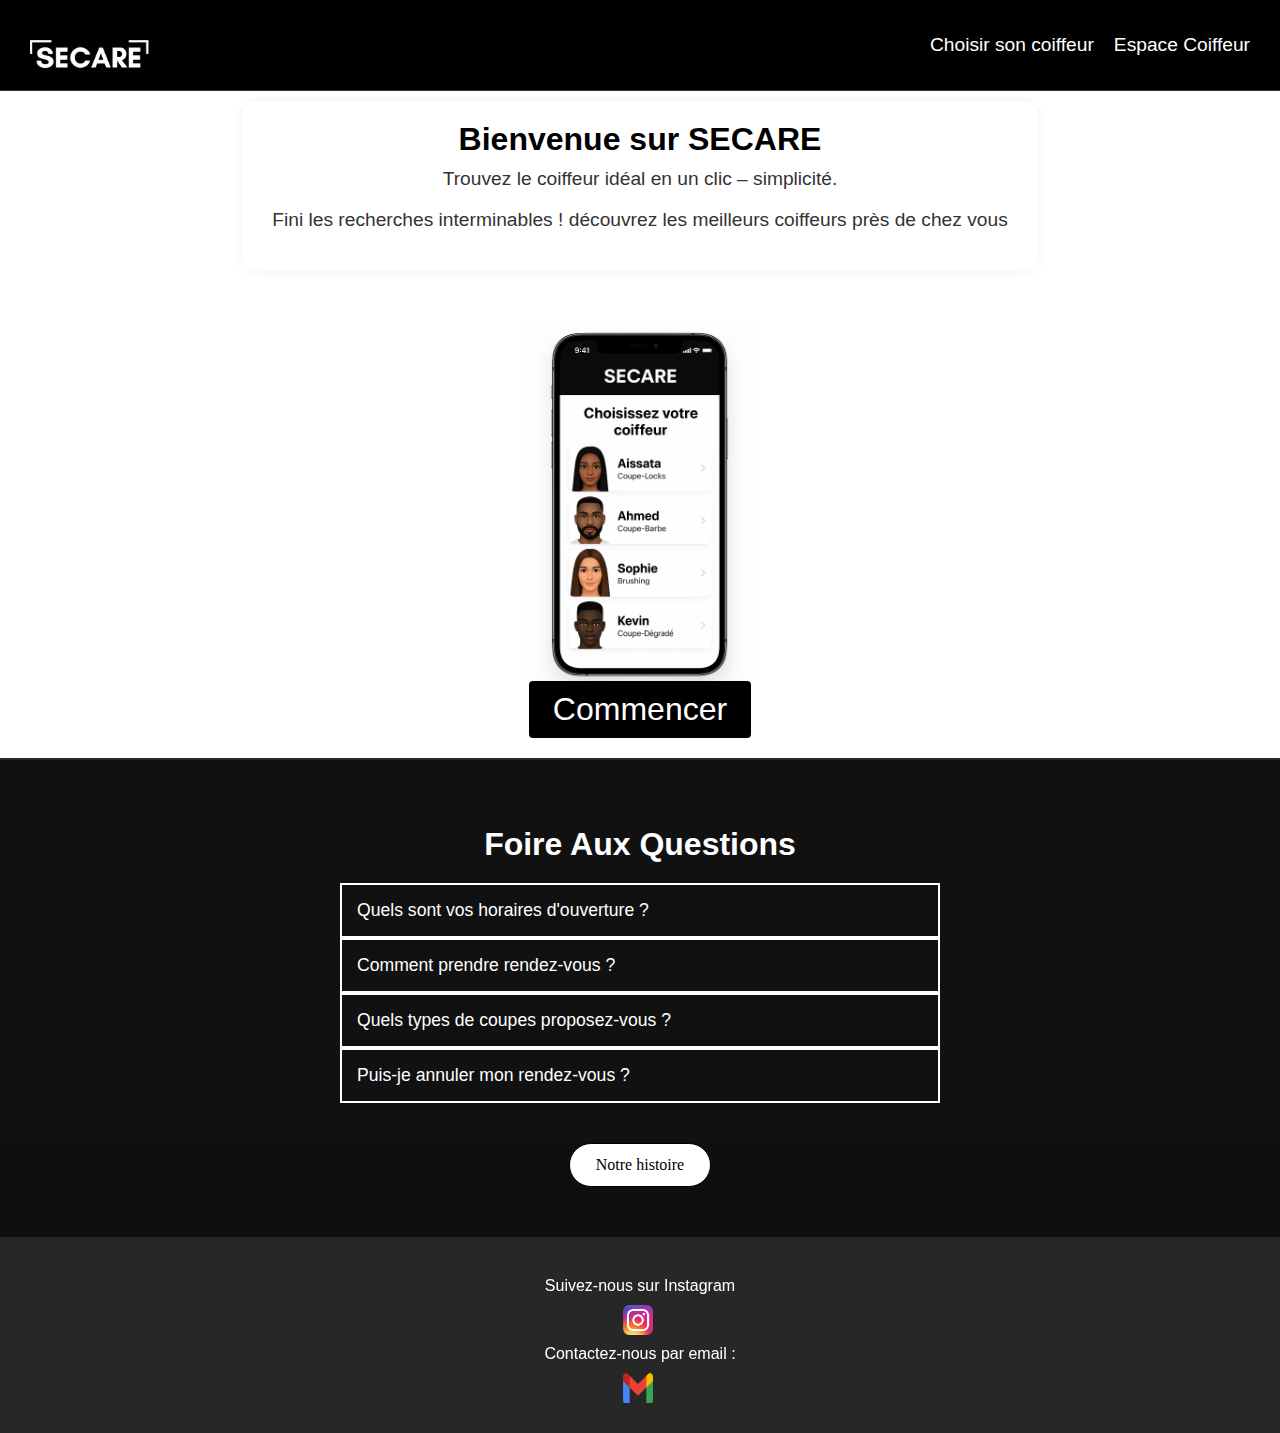
<file: index.html>
<!DOCTYPE html>
<html lang="fr">
<head>
  <meta charset="UTF-8">
  <meta name="viewport" content="width=device-width, initial-scale=1.0">
  <title>SECARE - Salon de Coiffure</title>
  <link rel="stylesheet" href="styles/global.css">
  <link rel="stylesheet" href="styles/style.css">
  <link rel="icon" type="image logo" href="picture/mini logo.png">

</head>
<body>

  <header>
    <img src="picture/logoof.jpg" alt="Logo SECARE" class="logo">
    <nav>
      <a href="coiffeurChoise.html">Choisir son coiffeur </a>
      <a href="logincoiffeur.html">Espace Coiffeur</a>
      
      
    </nav>
  </header>

<section class="hero">
  <div class="hero-text">
    <h1>Bienvenue sur <strong>SECARE</strong></h1>
    <p>Trouvez le coiffeur idéal en un clic – simplicité.
    <p>Fini les recherches interminables ! découvrez  les meilleurs coiffeurs près de chez vous</p>
    
    </p>
  </div>

  <img src="picture/mobile.png" alt="Aperçu SECARÉ" class="phone-image" />

  <a href="coiffeurChoise.html"><button class="cta">Commencer</button></a>
  
</section>



 




  

  <!-- FAQ -->
  <section class="faq">
    <h2>Foire Aux Questions</h2>
    <div class="faq-item">
      <button class="faq-question">Quels sont vos horaires d'ouverture ?</button>
      <div class="faq-answer">
        <p>Nous sommes ouverts du lundi au samedi, de 9h00 à 19h00.</p>
      </div>
    </div>
    <div class="faq-item">
      <button class="faq-question">Comment prendre rendez-vous ?</button>
      <div class="faq-answer">
        <p>Vous pouvez réserver directement en ligne via notre site.</p>
      </div>
    </div>
    <div class="faq-item">
      <button class="faq-question">Quels types de coupes proposez-vous ?</button>
      <div class="faq-answer">
        <p>Dégradés, tresses, personnalisées, colorations, etc.</p>
      </div>
    </div>
    <div class="faq-item">
      <button class="faq-question">Puis-je annuler mon rendez-vous ?</button>
      <div class="faq-answer">
        <p>Oui, jusqu’à 24h avant l’horaire prévu.</p>
      </div>
    </div>
  </section>
  <a href="story.html" class="story-link">Notre histoire</a>


  <!-- FOOTER -->
  <footer>
    <p>Suivez-nous sur Instagram</p>
    <a href="https://www.instagram.com/secare.fr" target="_blank">
      <img src="picture/insta.png" alt="Instagram">
    </a>
    <p>Contactez-nous par email :</p>
    <a href="mailto:contact@secare.com" class="email-btn">
      <img src="picture/gmail.png" alt="Email">
    </a>
  </footer>

  <script src="scripts/script.js"></script>
</body>
</html>
</file>
<file: styles/global.css>
/* ======== BASE GLOBALE ========= */
body {
    margin: 0;
    font-family: 'Montserrat', sans-serif;
    background-color: #0f0f0f;
    color: #fff;
    text-align: center;
  }
  
  a {
    color: #fff;
    text-decoration: none;
  }
  
  /* ======== EN-TÊTE ========= */
  header {
    background: #000;
    padding: 15px 30px;
    display: flex;
    justify-content: space-between;
    align-items: center;
    border-bottom: 1px solid #333;
    flex-wrap: wrap;
  }
  
  .logo {
    width: 120px;
    margin-top: 20px;
  }
  
  nav {
    display: flex;
    flex-wrap: wrap;
    gap: 20px;
    justify-content: center;
  }
  
  nav a {
    font-size: 1.2em;
    position: relative;
  }
  
  nav a::after {
    content: '';
    position: absolute;
    width: 100%;
    height: 2px;
    bottom: -3px;
    left: 0;
    background-color: white;
    transform: scaleX(0);
    transform-origin: bottom right;
    transition: transform 0.3s ease-in-out;
  }
  
  nav a:hover::after {
    transform: scaleX(1);
    transform-origin: bottom left;
  }
  
  /* NAVIGATION - RESPONSIVE FIX */
header {
    flex-wrap: wrap;
  }
  
  nav {
    display: flex;
    flex-wrap: wrap;
    gap: 20px;
    justify-content: center;
    align-items: center;
  }
  
  @media (max-width: 768px) {
    nav {
      flex-direction: row; /* 💡 garde les liens sur la même ligne */
      flex-wrap: wrap;
      gap: 15px;
    }
  
    header {
      flex-direction: column;
      gap: 10px;
      align-items: center;
    }
  }
</file>
<file: styles/style.css>
.hero {
  display: flex;
  flex-direction: column;
  align-items: center;
  justify-content: flex-start;
  min-height: -200vh;
  width: 100vw;
  background-color: #ffffff;
  padding-top: 10px;
  padding-bottom: 20px;
  box-sizing: border-box;
}

.hero-text {
  text-align: center;
  background-color: rgba(255, 255, 255, 0.95);
  padding: 20px 30px;
  border-radius: 16px;
  box-shadow: 0 0 12px rgba(0, 0, 0, 0.06);
  margin-bottom: 30px;
}

.hero-text h1 {
  font-size: 2rem;
  margin: 0;
  color: #000;
}

.hero-text p {
  margin-top: 10px;
  font-size: 1.2rem;
  color: #333;
}



.phone-image {
  max-height: 40vh;
  width: auto;
  margin: 20px auto 0 auto; 
  display: block;
  transform: none;
}

.cta {
  background-color: #000;
  color: #fff;
  padding: 10px 24px;
  font-size: 2rem;
  border: none;
  border-radius: 4px;
  cursor: pointer;
  margin: 0; 
}



/* Notre histoire*/

.histoire{
  position: fixed;
  top: 0;
  left: 0;
  width: 100vw;
  height: 100vh;
  background: url("picture/secare_de_dos_final_bw.jpg") no-repeat center center;
  background-size: cover;
  z-index: -1;
  filter: blur(3px) brightness(0.6); /* effet flou + assombrissement */
}


/* Notre histoire */

.story-link {
  display: inline-block;
  padding: 12px 26px;
  background-color: white;
  color: black;
  border: 1px solid black;
  border-radius: 30px;
  box-shadow: 0 0 0 transparent;
  text-decoration: none;
  font-family: 'Georgia', serif;
  transition: all 0.3s ease;
  
}

.story-link:hover {
  background-color: black;
  color: white;
  box-shadow: 0 4px 10px rgba(0, 0, 0, 0.2);
}











/* ======================== */
/* SECTION FAQ */
/* ======================== */

.faq {
    background: #111;
    padding: 40px 20px;
    text-align: center;
    border-top: 2px solid rgba(255, 255, 255, 0.1);
}

.faq h2 {
    font-size: 2em;
    margin-bottom: 20px;
}

.faq-item {
    margin-bottom: 15px;
    text-align: left;
    max-width: 600px;
    margin: auto;
}

.faq-question {
    width: 100%;
    background: transparent;
    color: white;
    border: 2px solid white;
    padding: 15px;
    font-size: 1.1em;
    cursor: pointer;
    transition: all 0.3s ease-in-out;
    display: block;
    text-align: left;
}

.faq-question:hover {
    background: white;
    color: black;
}

.faq-answer {
    display: none; 
    background: rgba(255, 255, 255, 0.1);
    color: white;
    padding: 10px;
    border-radius: 5px;
    margin-top: 5px;
}

/* ======================== */
/* FOOTER */
/* ======================== */

footer {
    background: rgba(255, 255, 255, 0.1);
    backdrop-filter: blur(10px);
    padding: 30px 20px;
    margin-top: 50px;
}

footer p {
    margin: 10px 0;
}

footer a {
    color: white;
    text-decoration: none;
    display: flex;
    align-items: center;
    justify-content: center;
}

footer img {
    width: 30px;
    height: 30px;
    margin-right: 5px;
}

/* ======================== */
/* RÉSERVATION - PLANNING */
/* ======================== */

.card__body--days,
.card__body--dates {
  display: grid;
  grid-template-columns: repeat(7, 1fr);
  gap: 4px;
  justify-items: center;
  text-align: center;
  margin-bottom: 1rem;
  margin-left: 0; /* centré */
  width: 100%;
  max-width: 100%;
  padding: 0;
  box-sizing: border-box;
}


.card__body--dates li {
  width: 3rem;
  height: 3rem;
  font-size: 1rem;
  border-radius: var(--radius);
  background-color: rgba(255, 255, 255, 0.05);
  transition: background 0.3s ease;
}

.card__body--dates li.selected {
  background-color: rgba(255, 63, 4, 0.637);
  color: white;
}


.slots-container {
  display: grid;
  grid-template-columns: repeat(auto-fit, minmax(120px, 1fr));
  gap: 12px;
  justify-items: center;
  margin: 20px 0;
}

.slot-btn {
  width: 100%;
  padding: 10px;
  font-size: 1rem;
  text-align: center;
  background-color: rgba(255, 255, 255, 0.05);
  color: white;
  border: 1px solid white;
  border-radius: 8px;
  transition: 0.3s;
}

.slot-btn:hover,
.slot-btn.selected {
  background-color: white;
  color: black;
}




/* === CARD CONTAINER === */
.card-header,
.card-body,
.card-footer {
  background-color: #0d0d0d;
  color: #fafafa;
  font-family: 'Montserrat', sans-serif;
  max-width: 600px;
  margin: auto;
  padding: 2rem;
  border-radius: 12px;
  box-shadow: 0 0 20px rgba(255, 255, 255, 0.05);
  border: 1px solid #1f1f1f;
}

/* === HEADER === */
.card-header {
  text-align: center;
  border-bottom: 1px solid #222;
  border-top-left-radius: 12px;
  border-top-right-radius: 12px;
}

.card-header h2 {
  font-size: 1.8rem;
  margin: 0;
  color: #ffffff;
  text-transform: uppercase;
  letter-spacing: 1px;
}

/* === BODY === */
.card-body label {
  font-size: 0.9rem;
  text-transform: uppercase;
  color: #dcdcdc;
  font-weight: 600;
  margin-bottom: 6px;
  display: block;
  letter-spacing: 0.5px;
}

.card-body input,
.card-body textarea {
  width: 100%;
  padding: 12px 14px;
  margin-bottom: 20px;
  border: none;
  border-bottom: 2px solid #444;
  background-color: transparent;
  color: #fff;
  font-size: 1rem;
  transition: all 0.3s ease;
}

.card-body input:focus,
.card-body textarea:focus {
  border-bottom-color: #fff;
  outline: none;
}

.card-body input::placeholder,
.card-body textarea::placeholder {
  color: #666;
}

.categorie {
  display: flex;
  justify-content: center; 
  margin-bottom: 100px;
  justify-content: center; 
}

.categorie label {
  font-weight: 400;
  color: #ccc;
  display: flex;
  align-items: center;
  gap: 0.4rem;
}

.categorie label:first-child {
  margin-right: 2rem;
}

/* === FOOTER === */
.card-footer {
  text-align: center;
  border-top: 1px solid #222;
  border-bottom-left-radius: 12px;
  border-bottom-right-radius: 12px;
}

.card-footer button {
  background-color: transparent;
  color: #fff;
  border: 2px solid #fff;
  padding: 12px 24px;
  border-radius: 6px;
  font-size: 1rem;
  font-weight: 600;
  cursor: pointer;
  transition: all 0.3s ease;
  margin-top: 10px;
}

.card-footer button:hover {
  background-color: #fff;
  color: #000;
}







/* ======================== */
/* PLANNING COIFFEUR        */
/* ======================== */

.planning-container {
    max-width: 1100px;
    margin: 3rem auto;
    color: white;
    padding: 0 1rem;
  }
  
  .calendar-month {
    font-size: 1.5rem;
    font-weight: bold;
    text-align: center;
    margin-bottom: 1rem;
  }
  
  .calendar-grid {
    display: grid;
    grid-template-columns: repeat(7, 1fr);
    gap: 1rem;
  }
  
  .calendar-day {
    background: rgba(255, 255, 255, 0.05);
    border: 1px solid rgba(255, 255, 255, 0.2);
    border-radius: 10px;
    padding: 1rem;
    min-height: 120px;
    position: relative;
    cursor: pointer;
  }
  
  .calendar-day:hover {
    background: rgba(255, 255, 255, 0.1);
  }
  
  .calendar-day time {
    font-size: 1.4rem;
    font-weight: bold;
    display: block;
    margin-bottom: 0.5rem;
  }
  
  .calendar-day .rdv {
    font-size: 0.9rem;
    margin-top: 0.3rem;
  }
  
  #dispo-modal {
    position: fixed;
    top: 50%;
    left: 50%;
    transform: translate(-50%, -50%);
    background: #111;
    padding: 2rem;
    border: 1px solid white;
    border-radius: 10px;
    z-index: 999;
    display: none;
    color: white;
  }
  
  #dispo-modal h3 {
    margin-bottom: 1rem;
  }
  
  .dispo-checkboxes label {
    display: block;
    margin-bottom: 0.5rem;
  }
  
  #close-modal {
    margin-top: 1rem;
    background: white;
    color: black;
    padding: 0.5rem 1rem;
    border: none;
    cursor: pointer;
    border-radius: 5px;
  }
  

.default-dispos {
    background: rgba(255, 255, 255, 0.05);
    border: 1px solid rgba(255, 255, 255, 0.1);
    padding: 2rem;
    margin: 2rem auto;
    max-width: 600px;
    border-radius: 10px;
    text-align: left;
  }
  
  .default-dispos h2 {
    font-size: 1.6rem;
    margin-bottom: 1rem;
    text-align: center;
  }
  
  .default-dispos label {
    display: block;
    margin-bottom: 0.5rem;
    font-size: 0.95rem;
  }
  
  #apply-default {
    margin-top: 1rem;
    padding: 10px 20px;
    background-color: white;
    color: black;
    border: none;
    border-radius: 6px;
    font-weight: bold;
    cursor: pointer;
  }
  
  #apply-default:hover {
    background-color: gray;
  }
  

  /* Formulaire coupe  */
  .form-coupe {
    background-color: #111;
    color: white;
    padding: 2rem;
    max-width: 600px;
    margin: 3rem auto;
    border-radius: 10px;
    box-shadow: 0 0 15px rgba(255, 255, 255, 0.1);
  }
  
  .form-coupe label {
    display: block;
    margin: 1rem 0 0.5rem;
    font-weight: bold;
  }
  
  .form-coupe input[type="text"],
  .form-coupe textarea {
    width: 100%;
    padding: 0.8rem;
    border: 1px solid white;
    border-radius: 5px;
    background-color: transparent;
    color: white;
    font-size: 1rem;
  }
  
  .categorie {
    display: flex;
    gap: 2rem;
    margin-bottom: 1rem;
  }
  
  #valider-reservation {
    margin-top: 2rem;
    padding: 1rem 2rem;
    border: none;
    background-color: white;
    color: black;
    font-weight: bold;
    border-radius: 5px;
    cursor: pointer;
  }
  
  .default-actions {
    display: flex;
    flex-wrap: wrap;
    gap: 10px;
    margin-top: 1rem;
    justify-content: center;
  }

/* ======================== */
/* ÉTAPE CONFIRMATION */
/* ======================== */

.step-3 .btn {
    display: inline-block;
    margin-top: 20px;
    padding: 15px 30px;
    background-color: white;
    color: black;
    font-weight: bold;
    border-radius: 5px;
    text-decoration: none;
    transition: background 0.3s ease-in-out;
}

.step-3 .btn:hover {
    background-color: gray;
}

/* ======================== */
/* RESPONSIVE */
/* ======================== */

@media (max-width: 768px) {
    .hero h1 {
        font-size: 2em;
    }

    .btn {
        font-size: 1em;
        padding: 12px 24px;
    }

    .faq-question {
        font-size: 1em;
        padding: 12px;
    }
}


@media (max-width: 600px) {
    .form-coupe {
      padding: 1rem;
      margin: 2rem 1rem;
    }
  }
  

.btn-next-step {
  background: linear-gradient(135deg, #DE6E46, #AE5989);
  color: white;
  padding: 8px 10px;
  font-size: 1.1rem;
  font-weight: bold;
  border: none;
  border-radius: 8px;
  cursor: pointer;
  box-shadow: 0 5px 15px rgba(0,0,0,0.3);
  transition: all 0.3s ease;
  text-transform: uppercase;
  letter-spacing: 1px;
}

.btn-next-step:hover {
  background: linear-gradient(135deg, #AE5989, #DE6E46);
  transform: translateY(-2px);
  opacity: 0.95;
}
</file>
